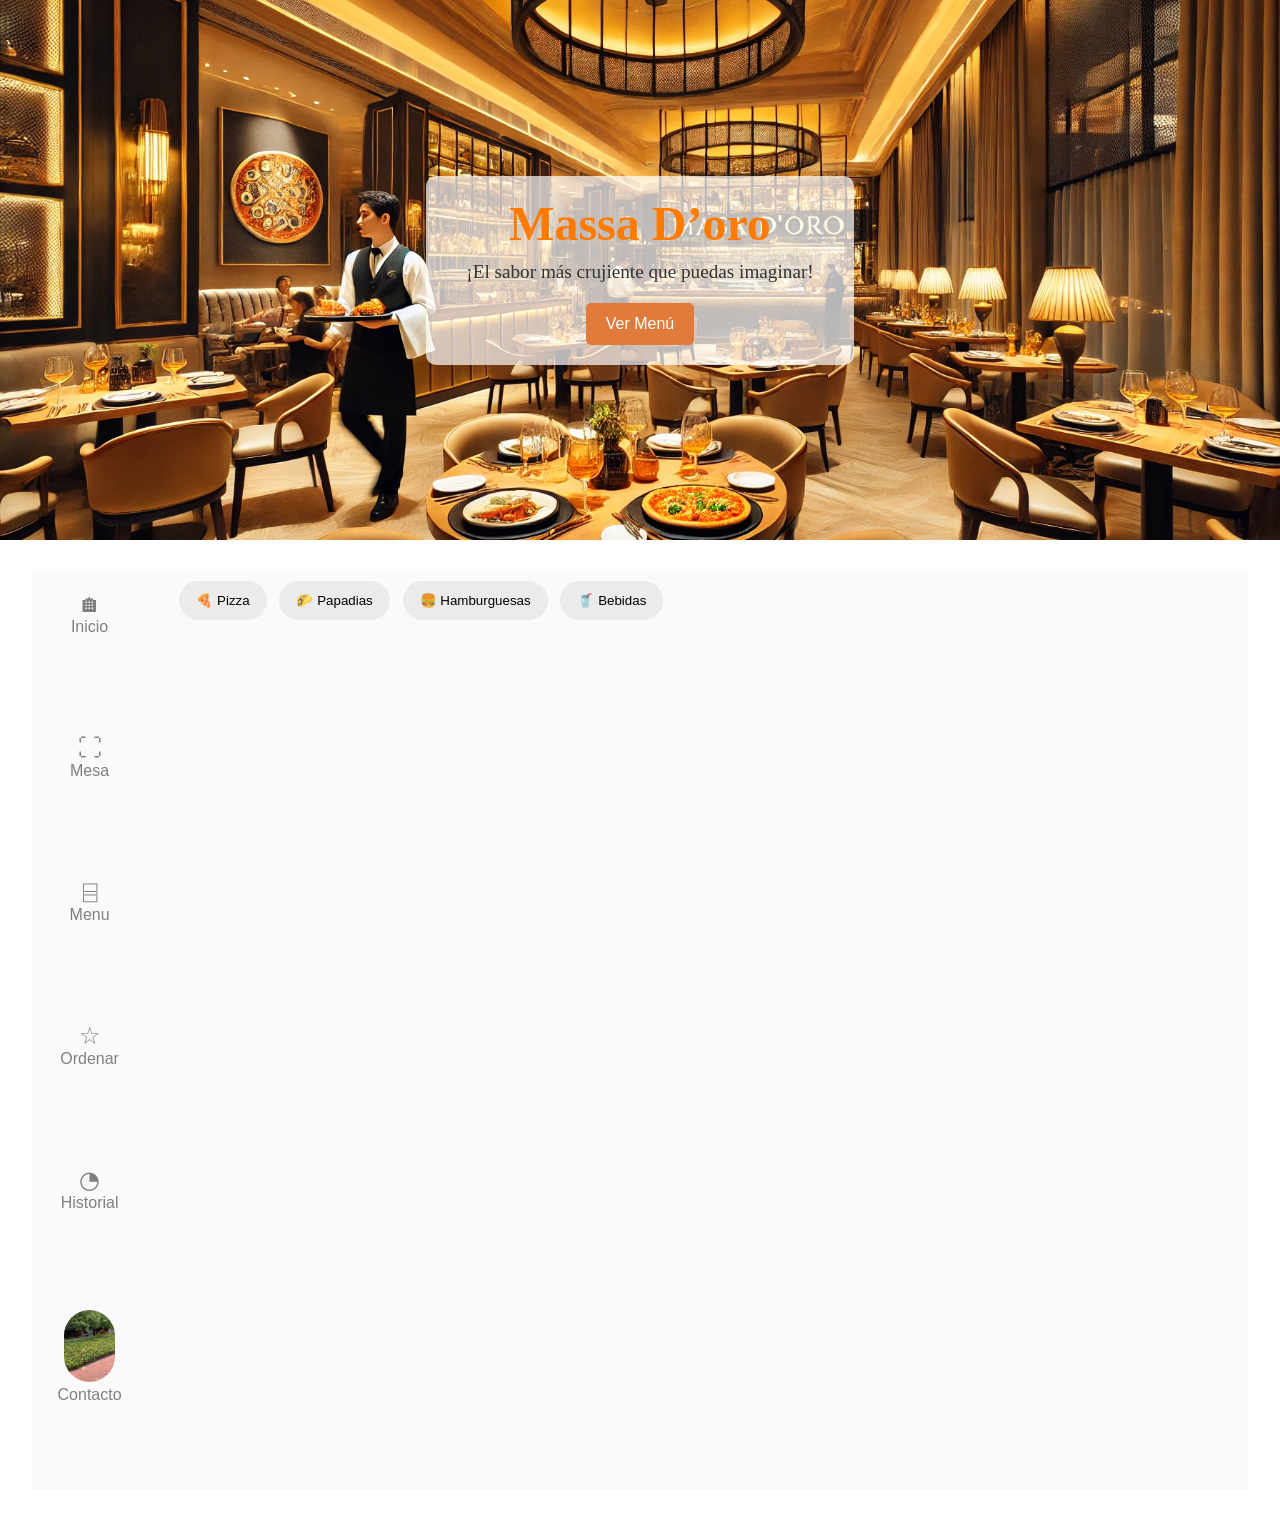
<file: index.html>
<!DOCTYPE html>
<html lang="es">
<head>
    <meta charset="UTF-8">
    <meta name="viewport" content="width=device-width, initial-scale=1.0">
    <title>Menú del Restaurante</title>
    <link rel="stylesheet" href="styles.css">
    <script src="restaurante.js"></script>
</head>
<body>
    <section id="top" class="home">
        <div class="home-content">
            <h1>Massa D’oro</h1>
            <p>¡El sabor más crujiente que puedas imaginar!</p>
            <button onclick="location.href='#menu'">Ver Menú</button>
        </div>
    </section>
    <main>
        <nav>
            <a href="#top"><p>🏠︎</p>Inicio</a>
            <a><p>⛶</p>Mesa</a>
            <a href="#menu"><p>⌸</p>Menu</a>
            <a><p>☆</p>Ordenar</a>
            <a href="home-page.html#"><p>◔</p>Historial</a>
            <a href="contacto.html"><img src="Imagenes/Perfil.png" alt="">Contacto</a>
          </nav>
        <section id="menu">
            <div class="categoriasMenu">
                <a href="#Pizzas"><button>🍕 Pizza</button></a>
                <a href="#Papadias"><button>🌮 Papadias</button></a>
                <a href="#Hamburguesas"><button>🍔 Hamburguesas</button></a>
                <a href="#Bebidas"><button>🥤 Bebidas</button></a>
            </div>
                <section id="menu">
                    <div id="itemsMenu"></div>
                  </section>
        </section>
        <aside>
            <form action="home-page.html" method="GET">
                <div class="ordenesActuales">
                    <ul id="ordenesActuales"></ul>
                    <p id="total">Total: $0</p>
                    
                    <!-- Input oculto para guardar el pedido -->
                    <input type="hidden" name="pedido" id="pedidoInput">
                </div>
                <button type="submit" id="realizarPedido">Realizar pedido</button>
            </form>
        </aside>
    </main>
    <footer>
    </footer>
<div id="modal" class="modal">
    <div class="modal-content">
      <span id="close-modal" class="close-button">&times;</span>
      
      <h2>Completa tus datos</h2>
      <form id="formCliente">
        <label for="nombre">Nombre:</label>
        <input type="text" id="nombre" name="nombre" required>
  
        <label for="telefono">Teléfono:</label>
        <input type="text" id="telefono" name="telefono" required>
  
        <label for="direccion">Dirección:</label>
        <input type="text" id="direccion" name="direccion" required>
    
        <button type="submit">Enviar pedido</button>
      </form>
    </div>
  </div>
  
</body>
</html>
</file>
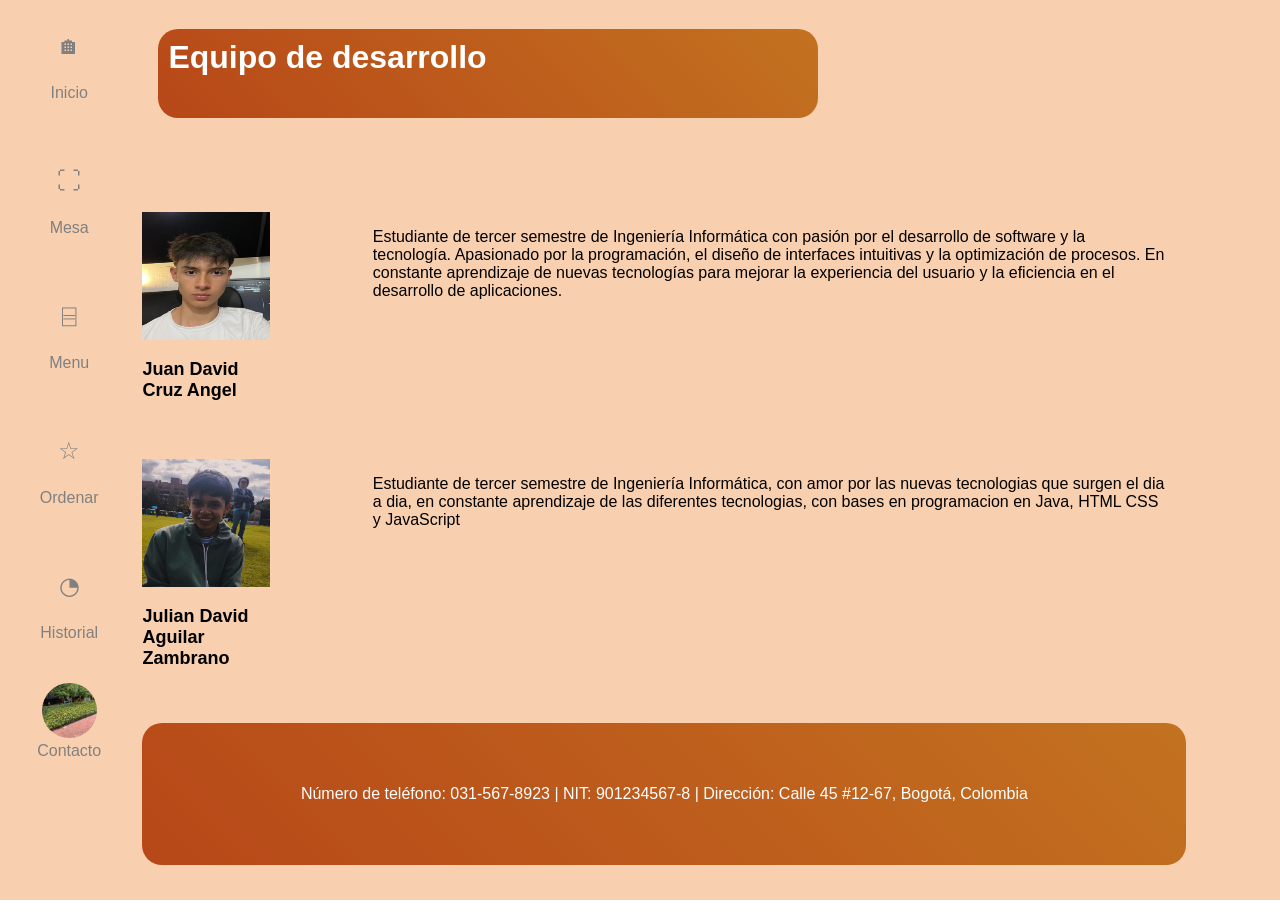
<file: contacto.html>
<!DOCTYPE html>
<html lang="es">
<head>
    <meta charset="UTF-8">
    <title>Equipo</title>
    <link rel="stylesheet" href="stylesContacto.css">
</head>
<body>
        <nav>
            <a href="index.html"><p>🏠︎</p>Inicio</a>
            <a><p>⛶</p>Mesa</a>
            <a><p>⌸</p>Menu</a>
            <a><p>☆</p>Ordenar</a>
            <a><p>◔</p>Historial</a>
            <a href="contacto.html"><img src="Imagenes/Perfil.png" alt="">Contacto</a>
          </nav>
    <main>
        <div>
            <h1>Equipo de desarrollo</h1>
            <section>
                <article>
                    <img src="Imagenes/WhatsApp Image 2025-02-21 at 12.42.14 PM.jpeg" alt="">
                    <h2>Juan David Cruz Angel</h2>
                </article>
                <p> Estudiante de tercer semestre de Ingeniería Informática con pasión por el desarrollo de software y la tecnología. Apasionado por la programación, el diseño de interfaces intuitivas y la optimización de procesos. En constante aprendizaje de nuevas tecnologías para mejorar la experiencia del usuario y la eficiencia en el desarrollo de aplicaciones.</p>
            </section>
            <section>
                <article>
                    <img src="Imagenes/Desarrollador2.png" alt="">
                    <h2>Julian David Aguilar Zambrano</h2>
                </article>
                <p> Estudiante de tercer semestre de Ingeniería Informática, con amor por las nuevas tecnologias que surgen el dia a dia, en constante aprendizaje de las diferentes tecnologias, con bases en programacion en Java, HTML CSS y JavaScript</p>
            </section>
            <p class="informacion">Número de teléfono: 031-567-8923 | NIT: 901234567-8 | Dirección: Calle 45 #12-67, Bogotá, Colombia</p>

    </main>
</body>
</html>
</file>
<file: styles.css>
:root {
    --ColorPrimario: #f4a261;
    /* Pale orange */
    --ColorPrimarioF: #e07b3c;
}

/* Reset básico */
* {
    margin: 0;
    padding: 0;
    box-sizing: border-box;
}

/* Sección "home" con imagen de fondo */
.home {
    height: 60vh;
    display: flex;
    align-items: center;
    justify-content: center;
    background: url('Imagenes/bac4.webp') center/cover no-repeat;
    position: relative;
    text-align: center;
}

.home-content {
    background-color: rgba(255, 255, 255, 0.7);
    padding: 20px 40px;
    border-radius: 10px;
    max-width: 600px;
}

.home-content h1 {
    font-size: 3rem;
    color: #FF7B00;
    margin-bottom: 10px;
}

.home-content p {
    font-size: 1.2rem;
    color: #333;
    margin-bottom: 20px;
}

.home-content button {
    background-color: var(--ColorPrimarioF);
    border: none;
    padding: 12px 20px;
    font-size: 1rem;
    cursor: pointer;
    border-radius: 5px;
    color: #fff;
    transition: background-color 0.3s;
}

.home-content button:hover {
    background-color: var(--ColorPrimario);
}

body {
    font-family: Arial, Helvetica, sans-serif;
}

h2 {
    color: #FF9000;
}

/* Estructura principal */
main {
    display: flex;
    flex-direction: row;
    margin-left: 8vw;
    background-color: #FAFAFA;
    margin: 2rem;
}

/* Cada 'section' con grid interno (si lo usas) */
section section {
    display: grid;
    grid-template-columns: repeat(2, 1fr);
    background-color: #FAFAFA;
    gap: 10vh;
}

section div {
    font-family: 'Merriweather', serif;
}

/* Carrito a la derecha */
aside {
    position: sticky;
    top: 0;
    left: 73vw;
    width: 20vw;
    height: 100vh;
    background-color: #fefefe;
    display: none; /* se muestra dinámicamente con JS */
    border-left: 1px solid #ccc;
    padding: 15px;
}

/* Se oculta lista de órdenes hasta que haya algo */
.ordenesActuales {
    display: none;
}

.ordenesActuales ul li {
    color: black;
    list-style: decimal;
    margin-left: 1rem;
}

/* Barra de navegación lateral */
nav {
    margin-left: 0vh;
    margin-top: 2vh;
    display: flex;
    flex-direction: column;
    position: sticky;
    top: 5vh;
    gap: 3vh;
    width: 8vw;
    height: 100vh;
}

nav img {
    border-radius: 30px;
    width: 4vw;
    height: 8vh;
    object-fit: cover;
}

nav a {
    color: #808080;
    justify-content: center;
    text-align: center;
    height: 13vh;
    text-decoration: none;
    border-color: transparent;
    border-radius: 10px;
    background-color: transparent;
    margin-left: 1vw;
    cursor: pointer;
    transition: 0.3s ease;
}

nav a p {
    justify-self: center;
    font-size: x-large;
}

nav a:hover,
nav button:hover {
    background-color: var(--ColorPrimarioF);
    color: var(--ColorPrimario);
    transform: scale(1.05);
}

/* Sección menú */
#menu {
    margin-top: 1vh;
    margin-left: 5vh;
}

/* Botones de categoría */
.categoriasMenu {
    display: flex;
    flex-direction: row;
    gap: 1vw;
    background-color: #FAFAFA;
}

.categoriasMenu button {
    border-color: transparent;
    background-color: #EBEBEB;
    border-radius: 20px;
    padding: 10px 15px;
    cursor: pointer;
    transition: 0.2s;
}

.categoriasMenu button:hover {
    transform: scale(1.05);
    background-color: var(--ColorPrimario);
}

/* === Aquí adaptamos el contenedor de platillos al nuevo #itemsMenu === */

/* Contenedor de productos dinámicos */
#itemsMenu {
    display: flex;             /* o display: grid si prefieres */
    flex-direction: column;
    gap: 15px;
    padding: 15px;
    margin-bottom: 1vh;
    background-color: #FAFAFA; /* si deseas un color de fondo */
}

/* Cada "button" que generas para un producto */
#itemsMenu button {
    display: flex;
    flex-direction: column;
    width: 26vw;
    border: none;
    padding: 7px;
    border-radius: 10px;
    font-size: 2.5vh;
    cursor: pointer;
    text-align: center;
    transition: 0.2s ease;
}

/* Estructura interna del producto */
#itemsMenu button div {
    display: flex;
    flex-direction: row;
}

#itemsMenu button div div {
    display: flex;
    flex-direction: column;
    justify-content: space-evenly;
    align-items: center;
    width: 20vw;
}

/* Imagen del producto */
#itemsMenu button img {
    border-radius: 10px;
    width: 12vw;
    height: 15vh;
    object-fit: cover;
}

/* Hover en cada "card" */
#itemsMenu button:hover {
    transform: scale(1.05);
    background-color: var(--ColorPrimario);
}

#itemsMenu button span {
    margin-top: 0.7vh;
    font-size: 2vh;
    color: #333;
    line-height: 1.4;
    text-align: center;
    padding: 5px;
}

/* Efecto smooth al saltar con links ancla */
html {
    scroll-behavior: smooth;
}

/* Estilos para el botón del aside */
aside button {
    border: none;
    background-color: var(--ColorPrimarioF);
    padding: 10px;
    border-radius: 10px;
    font-size: 14px;
    cursor: pointer;
    text-align: center;
    transition: 0.2s ease;
}

aside button:hover {
    transform: scale(1.05);
    background-color: var(--ColorPrimario);
}
#formCliente{
    display: flex;
    flex-direction: column;
    gap: 1vh;
}
/* Ajustes responsivos */
@media (max-width: 800px) {
    section section {
        gap: 0;
        width: 50vw;
    }

    #itemsMenu button {
        width: 30vw;
        justify-self: center;
    }

    #itemsMenu button div {
        flex-direction: column;
    }

    #itemsMenu button img {
        width: 27vw;
    }

    .categoriasMenu {
        display: unset;
    }

    main {
        margin: 0;
    }

    span {
        display: none;
    }
}

/* Secciones ancla (IDs) */
#pizzas,
#papadias,
#hamburguesas,
#bebidas {
    margin-bottom: 3vh;
    margin-top: 3vh;
}

/* ====== Modal (Pop-up) para datos del cliente ====== */
.modal {
    display: none;
    position: fixed;
    z-index: 999; 
    left: 0;
    top: 0;
    width: 100%;
    height: 100%;
    overflow: auto; 
    background-color: rgba(0, 0, 0, 0.4);
}

.modal-content {
    background-color: #fff;
    margin: 10% auto;
    padding: 20px;
    width: 80%;
    max-width: 400px; 
    border-radius: 8px;
    position: relative;
}

.close-button {
    position: absolute;
    right: 20px;
    cursor: pointer;
    font-size: 1.5rem;
    border: none;
    background: none;
}
</file>
<file: stylesContacto.css>
:root{
    --ColorPrimario:#b74718 ; /*#348ec9 - #cee4f           #c94a34-#f4ddce */
    --ColorPrimarioF:#d3af8b;
}
body{
    display: flex;
    font-family:Arial, Helvetica, sans-serif;
    flex-direction: row;
    gap: 2rem;
    justify-items: center;
}
h2{
    font-size: 18px;
}
body::before{
    content: "";
    position: absolute;
    top: 0;
    left: 0;
    width:100%;
    height: 100vh;
    background: url('https://www.transparenttextures.com/patterns/cubes.png') repeat, #f4a261;
    opacity: 0.5; 
    z-index: -1; 
}
nav{
    display: flex;
    flex-direction: column;
    gap: 3vh;
    width: 8vw;
    height: 100vh;
}
h1{
    background: linear-gradient(45deg,#b74718, #c37220);
    flex-grow: 1;
    color: white;
    width: 50vw;
    padding: 10px;
    border-radius: 20px;
    justify-items: flex-end;
    margin-left: 1rem;
}
nav img{
    border-radius: 30px;
    width: 55px;
    height: 55px;
    object-fit: cover;
}
nav a{
    color: #808080;
    justify-content: center;
    text-align: center;
    text-decoration: none;
    height: 12vh;
    border-color: transparent;
    border-radius: 10px;
    background-color: transparent;
    margin-left: 20px;
    cursor: pointer;
    transition: 0.3s ease;
}
nav a p{
    justify-self: center;
    font-size: x-large;
}
nav a:hover, nav button:hover{
    background-color: var(--ColorPrimarioF);
    color: var(--ColorPrimario);
    transform: scale(1.05);
}
main{
    display: flex;
    flex-direction: column;
    width: 70vw;
    height: 97vh;
}
div{
    display: flex;
    flex-direction: column;
    gap: 8vh;
    justify-items: center;
    width: 80vw;
    height: 97vh;
}
section{
    display: flex;
    flex-direction: row;
    gap: 8vw;
    flex-grow: 1;
}
img{
    width: 8rem;
    height: 8rem;
}
.informacion{
    width: 80vw;
    flex-grow: 1;
    padding: 10px;
    border-radius: 20px;
    height: 10vh;
    align-content: center;
    text-align: center;
    background: linear-gradient(45deg,#b74718, #c37220);
    color: white;
}
article{
    height: 9rem;
}
@media (max-width: 500px){
    div{
        font-size: xx-large !important;
    }
}
</file>
